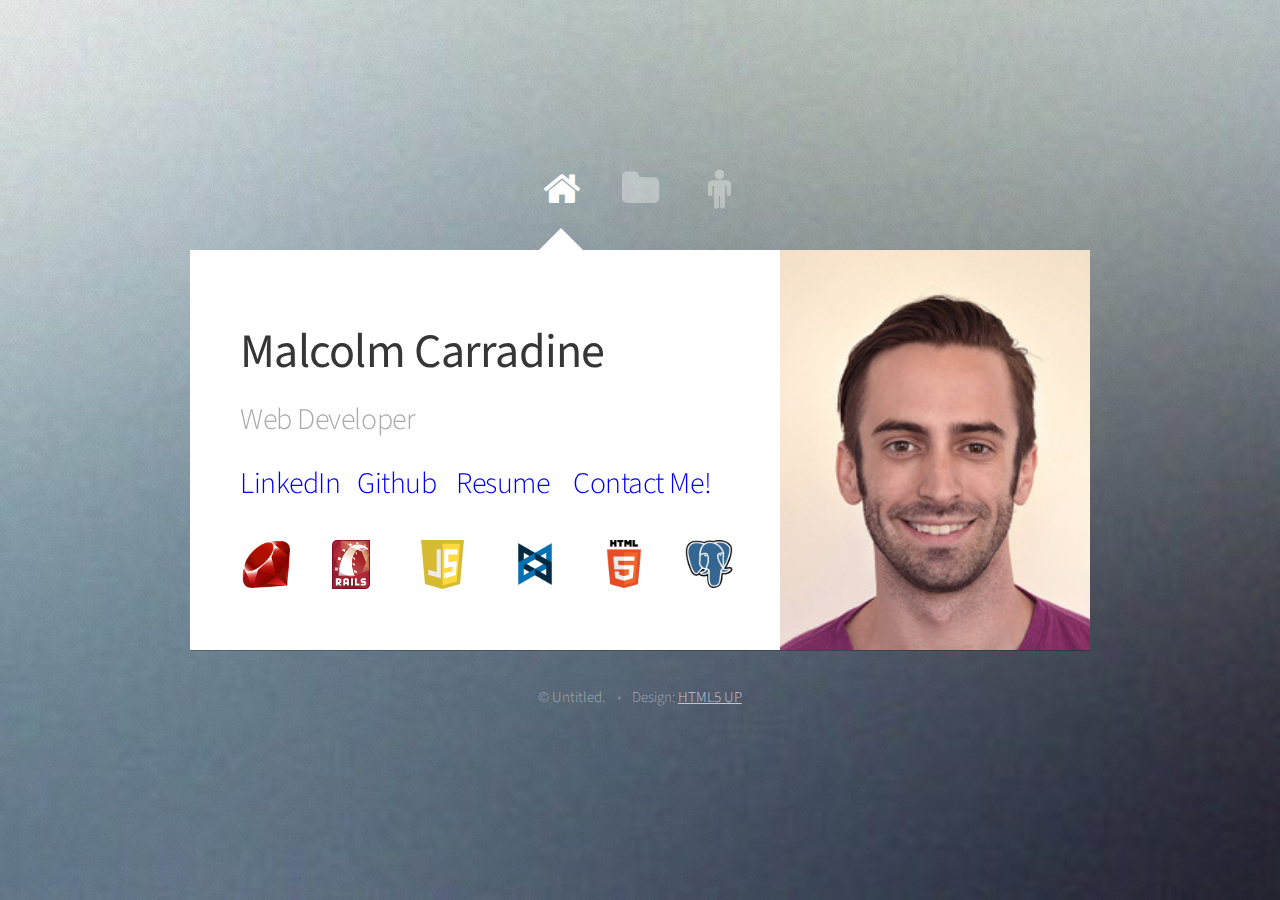
<file: index.html>
<!DOCTYPE HTML>
<!--
	Astral by HTML5 UP
	html5up.net | @n33co
	Free for personal and commercial use under the CCA 3.0 license (html5up.net/license)
-->
<html>
	<head>
		<title>Malcolm Carradine</title>
		<meta http-equiv="content-type" content="text/html; charset=utf-8" />
		<meta name="description" content="" />
		<meta name="keywords" content="" />
		<!--[if lte IE 8]><script src="css/ie/html5shiv.js"></script><![endif]-->
		<script src="js/jquery.min.js"></script>
		<script src="js/skel.min.js"></script>
		<script src="js/init.js"></script>
		<noscript>
			<link rel="stylesheet" href="css/skel.css" />
			<link rel="stylesheet" href="css/style.css" />
			<link rel="stylesheet" href="css/style-desktop.css" />
			<link rel="stylesheet" href="css/style-noscript.css" />
		</noscript>
		<!--[if lte IE 8]><link rel="stylesheet" href="css/ie/v8.css" /><![endif]-->
    <script>
      (function(i,s,o,g,r,a,m){i['GoogleAnalyticsObject']=r;i[r]=i[r]||function(){
      (i[r].q=i[r].q||[]).push(arguments)},i[r].l=1*new Date();a=s.createElement(o),
      m=s.getElementsByTagName(o)[0];a.async=1;a.src=g;m.parentNode.insertBefore(a,m)
      })(window,document,'script','//www.google-analytics.com/analytics.js','ga');

      ga('create', 'UA-54838708-1', 'auto');
      ga('send', 'pageview');

    </script>
	</head>
	<body>

		<!-- Wrapper-->
			<div id="wrapper">
				
				<!-- Nav -->
					<nav id="nav">
						<a href="#me" class="icon fa-home active"><span>Home</span></a>
						<a href="#work" class="icon fa-folder"><span>Work</span></a>
						<a href="#contact" class="icon fa-male"><span>About Me</span></a>
						<!-- <a href="#" class="icon fa-twitter"><span>Twitter</span></a> -->
					</nav>

				<!-- Main -->
					<div id="main">
						
						<!-- Me -->
							<article id="me" class="panel">
								<header>
									<h1>Malcolm Carradine</h1>
									<p>Web Developer</p>
                  <a href="https://www.linkedin.com/profile/view?id=126517010&trk=nav_responsive_tab_profile" class="linkedin">LinkedIn</a>
                  <a href="https://github.com/carradjm" class="github">Github</a>
                  <a href="resume.html" title="resume" class="resume">Resume</a>
                  <a href="mailto:malcolm.carradine@gmail.com" class="email">Contact Me!</a>
                  <div class="skills">
                    <span class="tech-icon">
                      <a href="http://ruby-lang.org">
                        <img class="reg-img" src="images/ruby.png">
                      </a>
                    </span>

                    <span class="tech-icon">
                      <a href="http://rubyonrails.org/">
                        <img class="small-img" src="images/rails.png">
                      </a>
                    </span>
                    
                    <span class="tech-icon">
                      <a href="http://en.wikipedia.org/wiki/JavaScript">
                        <img class="javascript" src="images/javascript.png">
                      </a>
                    </span>

                    <span class="tech-icon">
                      <a href="http://http://backbonejs.org/">
                        <img class="reg-img" src="images/backbone.png">
                      </a>
                    </span>

                    <span class="tech-icon">
                      <a href="http://en.wikipedia.org/wiki/HTML5">
                        <img class="reg-img" src="images/HTML5.png">
                      </a>
                    </span>

                    <span class="tech-icon">
                      <a href="http://http://www.postgresql.org/">
                        <img class="postgres" src="images/postgreSQL.png">
                      </a>
                    </span>
                  <div>
								</header>
								<a href="#work" class="jumplink pic">
									<img src="images/me.jpg" alt="" />
								</a>
							</article>

						<!-- Work --> 
							<article id="work" class="panel">
								<header>
									<h2>Portfolio</h2>
								</header>
								<p>
									Here are a few of the projects I've worked on recently! Feel free to visit the repos for these projects through my <a href="https://github.com/carradjm?tab=repositories">Github</a> page.
								</p>
								<section>
									<div class="row">
										<div class="project-image">
                      <a href="http://www.thunderclap.rocks/" class="project-link"><strong>Thunderclap</strong>
											<img src="images/Thunderclap.png" class="image fit" alt="Thunderclap">
                      <article class='screenshot-info'>A clone of Soundcloud using Ruby for
                        the back-end and JavaScript on the front-end.</article>
                        </a>
										</div>
										<div class="">
                      <a href="https://github.com/carradjm/ActiveRecordLite" class="project-link"><strong>ActiveRecordLite</strong>
                      <img src="images/ActiveRecordLite3.png" alt="ActiveRecordLite3" class="image fit">
                      <article class="screenshot-info">A lite implementation of the ActiveRecord design paradigm in Rails.  A fantastic learning experience about how Rails works under the hood!</article>
                        </a>
										</div>
									</div>
									<div class="row">
										<div class="">
                      <a href="https://carradjm.github.io/Kanyestroids" class="project-link"><strong>Kanyestroids</strong>
										    <img src="images/Kanyestroids.png" alt="Kanyestroids" class="image fit">
                        <article class="screenshot-info">Kanye has overrun your domain - it's your job to stop him! Classic Asteroids with a fun twist.</article>
                        </a>
										</div>
										<div class="">
                      <a href="https://github.com/carradjm/Chess" class="project-link"><strong>Chess</strong>
										    <img src="images/chess_screenshot_2.png" alt="Chess" class="image fit">
                        <article class="screenshot-info">Chess implemented purely in Ruby - playable from the terminal! 
                          Click to see my github repo and play for yourself.</article>
                        </a>                   
										</div>
									</div>
								</section>
							</article>

						<!-- Contact -->
							<article id="contact" class="panel">
                
								<header>
									<h2>About Me</h2>
								</header>
                <article>
              <p>When I was 8 years old I made my dad buy me a "Teach Yourself C++" book. I'm fairly certain the book was too heavy for my scrawny 8-year-old self to pick up, but I went to work at it.  Sadly, the allure of video games and football won out over the allure of coding and eternal glory, but something about creating something out of nothing stuck with me. I dabbled throughout elementary school and high school, creating a few stray websites with friends here and there before taking an intro level CS 101 class my third-year in college. That was when it hit me.  Coding was awesome.  Coding was fun. I wanted to do nothing else but coding.</p>
              
              <p>I continued my education when I began working full-time after college, using every online resource I could get my hands on. Eventually, after some help from some very key players, I got to where I am today! Feel free to take a look around my portfolio and Github and see what I've created! You can reach me at <a href="mailto:malcolm.carradine@gmail.com">malcolm.carradine@gmail.com</a>.</p>
              
              <p>Thanks, and have a great day.</p>
              
              -- Malcolm
							</article>

					</div>
		
				<!-- Footer -->
					<div id="footer">
						<ul class="copyright">
							<li>&copy; Untitled.</li><li>Design: <a href="http://html5up.net">HTML5 UP</a></li>
						</ul>
					</div>
		
			</div>

	</body>
</html>
</file>
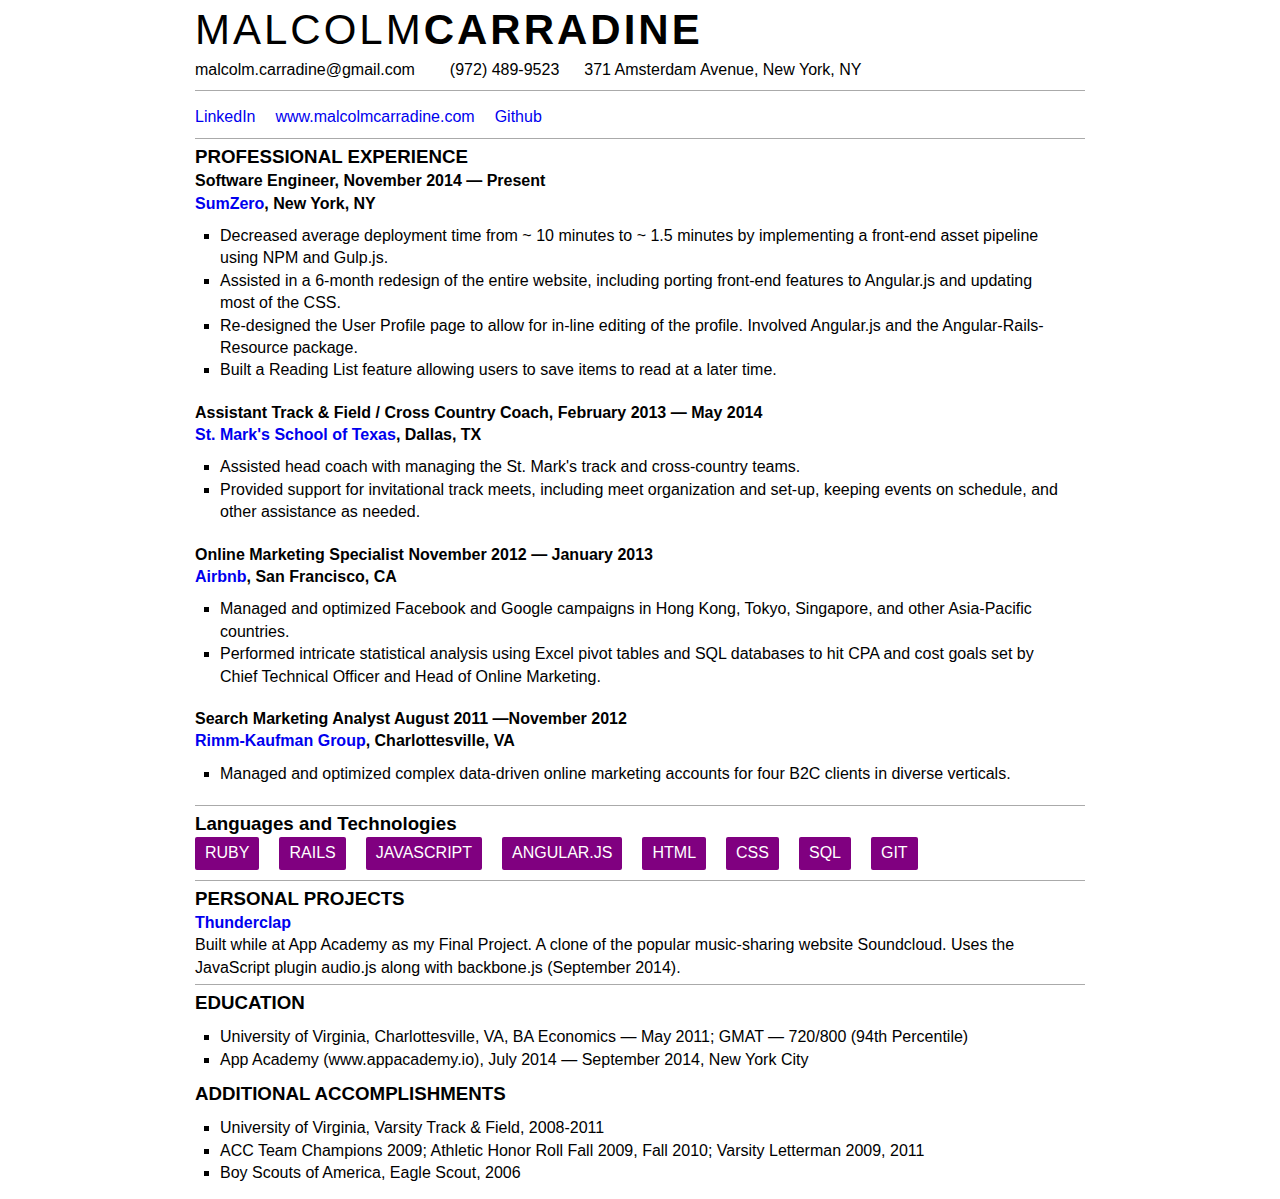
<file: resume.html>
<!DOCTYPE html>
<html>
<head>
  <title>RESUME</title>
  <link href='http://fonts.googleapis.com/css?family=Raleway:300,400,200,700,800' rel='stylesheet' type='text/css'>
  <style>
  html, head, body, ul, li, h1, h2, h3, h4 {
    padding: 0;
    margin: 0;
    border: 0;
    font-family: inherit;
  }
  
  .group:after {
    content: "";
    display: block;
    clear: both;
  }
  
  body {
    width: 900px;
    margin: auto;
    height: 100%;
    font-family: 'Century Gothic', sans-serif;
    line-height: 1.4;
  }
  
  a {
    text-decoration: none;
  }
  
  a:visited{
    color:blue
  }
  
  a:hover {
    color: red;
  }
  
  ul {
    list-style: none;
  }
  
  .first-name {
    font-weight: 200;
    font-size: 42px;
    letter-spacing: 3px;
  }
  
  .last-name {
    font-weight: 700;
    font-size: 42px;
    letter-spacing: 3px;
  }
  
  .contact-info {
    margin: 5px;
    border-bottom: 1px solid #aaaaaa;
    line-height: 1.2;
  }
  
  .contact-info > ul > li:nth-child(1) {
    float: left;
    margin: 0px 10px 0px 0px;
    line-height:inherit;
  }
  
  .contact-info > ul > li {
    float: right;
    margin: 0px 0px 10px 10px;
    line-height: inherit;
  }
  
  .links {
    margin: 5px;
    border-bottom: 1px solid #aaaaaa;
  }
  
  .links > ul > li {
    float: left;
    margin: 10px 20px 10px 0;
  }
  
  .projects {
    margin: 5px;
    border-bottom: 1px solid #aaaaaa;
  }
  
  .projects > h2 {
    font-weight: 800;
  }
  
  .projects > ul > li {
    /*float: left;*/
    margin: 0 10px 5px 0;
  }
  
  .skills {
    margin: 5px;
    border-bottom: 1px solid #aaaaaa;
  }
  
  .skills > h2 {
    font-weight: 800;
    margin-bottom: 5px;
  }
  
  .skills > ul > li {
    float: left;
    padding: 5px 10px;
    margin: 0px 20px 10px 0px;
    background: purple;
    color: white;
    text-transform: uppercase;
    border-radius: 2px;
  }
  
  .work {
    margin: 5px;
    border-bottom: 1px solid #aaaaaa;
  }
  
  .work > h2 {
    font-weight: 800;
  }
  
  .work > h3 {
    font-weight: 700;
  }
  
  .work > ul {
    margin-bottom: 10px;
  }
  
  .education {
    margin: 5px;
  }
  
  .education > h2 {
    font-weight: 800;
  }
  
  </style>
 
</head>
<body>
  <section class="contact-info">
    <div class="name-image">
      <h2><span class="first-name">MALCOLM</span><span class="last-name">CARRADINE</span></h2>
    </div>
    <ul class="group" style="margin-top: 5px">
      <li style="float: left">malcolm.carradine@gmail.com</li>
      <li style="float: left; padding-left: 15px">(972) 489-9523</li>
      <li style="float: left; padding-left: 15px">371 Amsterdam Avenue, New York, NY</li>
    </ul>
  </section>
  
  <section class="links">
    <ul class="group">
      <li><a href="https://www.linkedin.com/profile/view?id=126517010">LinkedIn</a></li>
      <li><a href="http://www.malcolmcarradine.com">www.malcolmcarradine.com</a></li>
      <li><a href="https://github.com/carradjm/">Github</a></li>
    </ul>
  </section>

  <section class="work">
    <h3>PROFESSIONAL EXPERIENCE</h3>

    <h4>Software Engineer, November 2014 &mdash; Present</h4>
    <h4><a href="http://www.sumzero.com">SumZero</a>, New York, NY</h4>
    <ul style="list-style: square; padding: 10px 25px">
      <li>Decreased average deployment time from ~ 10 minutes to ~ 1.5 minutes by implementing a front-end asset pipeline using NPM and Gulp.js.</li>
      <li>Assisted in a 6-month redesign of the entire website, including porting front-end features to Angular.js and updating most of the CSS.</li>
      <li>Re-designed the User Profile page to allow for in-line editing of the profile.  Involved Angular.js and the Angular-Rails-Resource package.</li>
      <li>Built a Reading List feature allowing users to save items to read at a later time.</li>
    </ul>
  
    <h4>Assistant Track &amp Field / Cross Country Coach, February 2013 &mdash; May 2014</h4>
    <h4><a href="http://www.smtexas.org/home">St. Mark&#39;s School of Texas</a>, Dallas, TX</h4>
    <ul style="list-style: square; padding: 10px 25px">
      <li>Assisted head coach with managing the St. Mark&#39;s track and cross-country teams. </li>
      <li>Provided support for invitational track meets, including meet organization and set-up, keeping events on schedule, and other assistance as needed.</li>
    </ul>
  
    <h4>Online Marketing Specialist November 2012 &mdash; January 2013</h4>
    <h4><a href="http://www.airbnb.com">Airbnb</a>, San Francisco, CA</h4>
    <ul style="list-style: square; padding: 10px 25px">
      <li>Managed and optimized Facebook and Google campaigns in Hong Kong, Tokyo, Singapore, and other Asia-Pacific countries.</li>
      <li>Performed intricate statistical analysis using Excel pivot tables and SQL databases to hit CPA and cost goals set by Chief Technical Officer and Head of Online Marketing.</li>
    </ul>
  
    <h4>Search Marketing Analyst August 2011 &mdash;November 2012</h4>
    <h4><a href="http://www.rimmkaufman.com">Rimm-Kaufman Group</a>, Charlottesville, VA </h4>
    <ul style="list-style: square; padding: 10px 25px">
      <li>Managed and optimized complex data-driven online marketing accounts for four B2C clients in diverse verticals. </li>
    </ul>
  </section>

  <section class="skills">
    <h3>Languages and Technologies</h3>
    <ul class="group">
      <li>Ruby</li>
      <li>Rails</li>
      <li>JavaScript</li>
      <li>Angular.js</li>
      <li>HTML</li>
      <li>CSS</li>
      <li>SQL</li>
      <li>Git</li>
    </ul>
  </section>
  
  <section class="projects">
    <h3>PERSONAL PROJECTS</h3>
    <ul>
      <li><h4><a href="http://www.thunderclap.rocks">Thunderclap</a></h4>
        Built while at App Academy as my Final Project. A clone of the popular music-sharing website Soundcloud. Uses the JavaScript plugin audio.js along with backbone.js (September 2014).
      </li>
    </ul>
  </section>

  <section class="education">
    <h3>EDUCATION</h3>
     <ul style="list-style: square; padding: 10px 25px">
      <li>University of Virginia, Charlottesville, VA, BA Economics &mdash; May 2011; GMAT &mdash; 720/800 (94th Percentile)</li>
      <li>App Academy (www.appacademy.io), July 2014 &mdash; September 2014, New York City</li>
    </ul>
    <h3>ADDITIONAL ACCOMPLISHMENTS</h3>
    <ul style="list-style: square; padding: 10px 25px">
      <li>University of Virginia, Varsity Track &amp Field, 2008-2011</li>		           	      
      <li>ACC Team Champions 2009; Athletic Honor Roll Fall 2009, Fall 2010; Varsity Letterman 2009, 2011 </li>
      <li>Boy Scouts of America, Eagle Scout, 2006</li>
    </ul>  
  </section>
</body>
</html>
</file>
<file: css/style-desktop.css>
/*
	Astral by HTML5 UP
	html5up.net | @n33co
	Free for personal and commercial use under the CCA 3.0 license (html5up.net/license)
*/

/*********************************************************************************/
/* Basic                                                                         */
/*********************************************************************************/

	html
	{
		min-width: 100%;
		min-height: 100%;
	}

	body
	{
		width: 100%;
		min-width: 1000px;
		min-height: 100%;
		overflow-y: scroll;
		background-attachment: fixed;
	}

	body,input,textarea,select
	{
		font-size: 14pt;
		line-height: 1.75em;
	}
	
	h1
	{
		font-size: 2.4em;
		letter-spacing: -0.015em;
	}

	h2
	{
		font-size: 1.8em;
		letter-spacing: -0.015em;
	}
	
	h3, h4, h5, h6
	{
		font-size: 1.25em;
		letter-spacing: -0.015em;
	}

	/* Section/Article */	
	
		header
		{
			margin: 0 0 1.5em 0;
		}

			header > p
			{
				margin: 0.5em 0 0 0;
			}

	/* Button */

		input[type="button"],
		input[type="submit"],
		input[type="reset"],
		.button
		{
			padding: 0.7em 1.5em 0.7em 1.5em;
		}

			input[type="button"].small,
			input[type="submit"].small,
			input[type="reset"].small,
			.button.small
			{
				font-size: 0.75em;
			}
			
			input[type="button"].big,
			input[type="submit"].big,
			input[type="reset"].big,
			.button.big
			{
				font-size: 1.25em;
				padding: 0.5em 1.25em 0.5em 1.25em;
			}
			
			input[type="button"].huge,
			input[type="submit"].huge,
			input[type="reset"].huge,
			.button.huge
			{
				font-size: 1.5em;
				padding: 0.5em 1.25em 0.5em 1.25em;
			}
	
/*********************************************************************************/
/* Wrapper                                                                       */
/*********************************************************************************/
			
	#wrapper
	{
		width: 45em;
		margin: 0 auto;
		opacity: 0.00001;
	}

		#wrapper.tall
		{
			padding-bottom: 6em;
		}
	
/*********************************************************************************/
/* Nav                                                                           */
/*********************************************************************************/
	
	#nav
	{
		text-align: center;
		height: 4.25em;
		cursor: default;
	}
	
		#nav a
		{
			font-size: 2.5em;
			margin: 0 0.25em 0 0.25em;
			opacity: 0.35;
			outline: 0;
			-moz-transition: opacity .25s ease-in-out;
			-webkit-transition: opacity .25s ease-in-out;
			-o-transition: opacity .25s ease-in-out;
			-ms-transition: opacity .25s ease-in-out;
			transition: opacity .25s ease-in-out;
		}

			#nav a:before
			{
				font-size: 0.8em;
			}

			#nav a:after
			{
				content: '';
				display: block;
				position: absolute;
				left: 50%;
				bottom: -0.75em;
				margin-left: -0.5em;
				border-bottom: solid 0em #ffffff;
				border-left: solid 0.5em transparent;
				border-right: solid 0.5em transparent;
				-moz-transition: border-bottom-width .25s ease-in-out;
				-webkit-transition: border-bottom-width .25s ease-in-out;
				-o-transition: border-bottom-width .25s ease-in-out;
				-ms-transition: border-bottom-width .25s ease-in-out;
				transition: border-bottom-width .25s ease-in-out;
			}
		
			#nav a span
			{
				display: block;
				position: absolute;
				background: #222222;
				color: #ffffff;
				top: -2.75em;
				font-size: 0.3em;
				height: 2.25em;
				line-height: 2.25em;
				left: 50%;
				opacity: 0;
				-moz-transition: opacity .25s ease-in-out;
				-webkit-transition: opacity .25s ease-in-out;
				-o-transition: opacity .25s ease-in-out;
				-ms-transition: opacity .25s ease-in-out;
				transition: opacity .25s ease-in-out;
				
				/* Labels not wide enough? Increase its width below and set margin-left to ((width / 2) * -1) */
				width: 5.5em;
				margin-left: -2.75em;
			}
			
				#nav a span:after
				{
					content: '';
					display: block;
					position: absolute;
					bottom: -0.4em;
					left: 50%;
					margin-left: -0.6em;
					border-top: solid 0.6em #222222;
					border-left: solid 0.6em transparent;
					border-right: solid 0.6em transparent;
				}

			#nav a:hover
			{
				opacity: 1.0;
			}

				#nav a:hover span
				{
					opacity: 1.0;
				}	
			
			#nav a.active
			{
				opacity: 1.0;
			}

				#nav a.active:after
				{
					border-bottom-width: 0.5em;
				}
			
/*********************************************************************************/
/* Panels                                                                        */
/*********************************************************************************/

	#main
	{
		width: 45em;
		background: #ffffff;
		box-shadow: 0px 1px 0px 0px rgba(0,0,0,0.25);
	}

	.panel
	{
		padding: 3.5em 2.5em 3.5em 2.5em;
		position: absolute;
		top: 0;
		left: 0;
		width: 45em;
	}
	
	/* Me */
	
		#me
		{
			padding: 0;
			height: 20em;
		}
		
			#me .pic
			{
				display: block;
				position: absolute;
				right: -1px;
				top: 0;
				height: 100%;
				text-decoration: none;
			}
			
				#me .pic img
				{
					position: relative;
					display: block;
					height: 100%;
				}
			
				#me .pic .arrow
				{
					display: block;
					position: absolute;
					right: 0;
					top: 50%;
					margin-top: -1.375em;
					width: 2.75em;
					height: 2.75em;
					background: #000;
					background: rgba(0,0,0,0.75);
					color: #ffffff;
					text-align: center;
					line-height: 2.75em;
					font-size: 1.5em;
					z-index: 1;
					-moz-transition: width .15s ease-in-out, padding-right .15s ease-in-out;
					-webkit-transition: width .15s ease-in-out, padding-right .15s ease-in-out;
					-o-transition: width .15s ease-in-out, padding-right .15s ease-in-out;
					-ms-transition: width .15s ease-in-out, padding-right .15s ease-in-out;
					transition: width .15s ease-in-out, padding-right .15s ease-in-out;
				}

					#me .pic .arrow:before
					{
						position: relative;
						padding-right: 0;
						top: 0.125em;
					}
			
					#me .pic .arrow span
					{
						display: block;
						text-indent: -9999px;
					}
				
					#me .pic:hover .arrow
					{
						width: 3em;
						padding-right: 0.25em;
					}
			
			#me header
			{
				position: absolute;
				left: 0;
				top: 0;
				width: 100%;
				height: 100%;
				margin-left: 2.5em;
			}
			
				#me header > h1
				{
					position: absolute;
					left: 0;
					bottom: 70%;
					margin: 0;
				}
			
				#me header > p 
				{
					position: absolute;
					left: 0;
					top: 38%;
					font-size: 1.5em;
					letter-spacing: -0.015em;
					margin-top: 0;
				}
        
				#me header > a.linkedin
				{
					position: absolute;
					left: 0;
					top: 54%;
					font-size: 1.5em;
					letter-spacing: -0.015em;
					margin-top: 0;
          text-decoration: none;
				}
        
				#me header > a.github
				{
					position: absolute;
					left: 13%;
					top: 54%;
					font-size: 1.5em;
					letter-spacing: -0.015em;
					margin-top: 0;
          text-decoration: none;
				}
        
        
				#me header > a.email
				{
					position: absolute;
					left: 37%;
					top: 54%;
					font-size: 1.5em;
					letter-spacing: -0.015em;
					margin-top: 0;
          text-decoration: none;
				}
        
				#me header > a.resume
				{
					position: absolute;
					left: 24%;
					top: 54%;
					font-size: 1.5em;
					letter-spacing: -0.015em;
					margin-top: 0;
          text-decoration: none;
				}
        
				#me header > a:hover
				{
          color: red;
				}
        
        .skills {
					position: absolute;
					left: 0%;
					top: 72%;
					font-size: 1.5em;
					letter-spacing: -0.015em;
					margin-top: 0;
          text-decoration: none;
        }
        
        .tech-icon
        {
          display: inline-block;
/*          border: 1px solid black;*/
          margin: 2px;
          width: 80px;
          height: 0;
          padding-bottom: 12%;
        }

        .tech-icon > a > img.reg-img {
/*          border: 1px solid black;*/
          display: block;
          width: 60%;
          height: auto;
          margin: 0;
          margin-right: 5px;
        }
        
        .tech-icon > a > img.postgres {
/*          border: 1px solid black;*/
          display: block;
          width: 60%;
          height: auto;
          margin: 0;
          margin-left: -5px;
        }
        

        .tech-icon > a > img.small-img {
/*          border: 1px solid black;*/
          width: 48%;
          height: auto;
          margin: 0;
          display: block;
        }
        
        .tech-icon > a > img.javascript {
/*          border: 1px solid black;*/
          width: 54%;
          height: auto;
          margin: 0;
          display: block;
        }
        

/*********************************************************************************/
/* Footer                                                                        */
/*********************************************************************************/

	#footer
	{
		text-align: center;
		padding: 2em 0 0 0;
		font-size: 0.75em;
	}
</file>
<file: css/style-noscript.css>
/*
	Astral by HTML5 UP
	html5up.net | @n33co
	Free for personal and commercial use under the CCA 3.0 license (html5up.net/license)
*/

/*********************************************************************************/
/* Wrapper                                                                       */
/*********************************************************************************/
			
	#wrapper
	{
		opacity: 1.0;
	}

/*********************************************************************************/
/* Nav                                                                           */
/*********************************************************************************/
	
	#nav
	{
		margin-top: 4em;
	}
	
		#nav a
		{
			opacity: 1.0;
		}

			#nav a:before,
			#nav a:after
			{
				display: none;
			}
		
			#nav a span
			{
				top: 0;
				opacity: 1.0;
			}
			
				#nav a span:after
				{
					display: none;
				}

/*********************************************************************************/
/* Panels                                                                        */
/*********************************************************************************/

	#main
	{
		background: none;
		box-shadow: none;
	}

	.panel
	{
		position: relative;
		background: #ffffff;
		box-shadow: 0px 1px 0px 0px rgba(0,0,0,0.25);
	}
</file>
<file: css/ie/v8.css>
/*
	Astral by HTML5 UP
	html5up.net | @n33co
	Free for personal and commercial use under the CCA 3.0 license (html5up.net/license)
*/

/*********************************************************************************/
/* Basic                                                                         */
/*********************************************************************************/

	body
	{
		background-image: url('../images/bg.jpg');
		background-size: cover;
		-ms-behavior: url('css/ie/backgroundsize.min.htc');
	}

	/* Section/Article */

		section,
		article
		{
		}
		
			section > .last-child,
			article > .last-child
			{
				margin-bottom: 0;
			}

			section.last-child,
			article.last-child
			{
				margin-bottom: 0;
			}

/*********************************************************************************/
/* Nav                                                                           */
/*********************************************************************************/
	
	#nav
	{
	}
	
		#nav a
		{
		}
		
			#nav a span
			{
				display: none;
			}
			
			#nav a:before
			{
				font-size: 1.75em;
			}
</file>
<file: css/skel.css>
/* Resets (http://meyerweb.com/eric/tools/css/reset/ | v2.0 | 20110126 | License: none (public domain)) */

	html,body,div,span,applet,object,iframe,h1,h2,h3,h4,h5,h6,p,blockquote,pre,a,abbr,acronym,address,big,cite,code,del,dfn,em,img,ins,kbd,q,s,samp,small,strike,strong,sub,sup,tt,var,b,u,i,center,dl,dt,dd,ol,ul,li,fieldset,form,label,legend,table,caption,tbody,tfoot,thead,tr,th,td,article,aside,canvas,details,embed,figure,figcaption,footer,header,hgroup,menu,nav,output,ruby,section,summary,time,mark,audio,video{margin:0;padding:0;border:0;font-size:100%;font:inherit;vertical-align:baseline;}article,aside,details,figcaption,figure,footer,header,hgroup,menu,nav,section{display:block;}body{line-height:1;}ol,ul{list-style:none;}blockquote,q{quotes:none;}blockquote:before,blockquote:after,q:before,q:after{content:'';content:none;}table{border-collapse:collapse;border-spacing:0;}body{-webkit-text-size-adjust:none}

/* Box Model */

	*, *:before, *:after {
		-moz-box-sizing: border-box;
		-webkit-box-sizing: border-box;
		box-sizing: border-box;
	}

/* Container */

	body {
		/* min-width: (containers) */
		min-width: 1200px;
	}

	.container {
		margin-left: auto;
		margin-right: auto;
		
		/* width: (containers) */
		width: 1200px;
	}

	/* Modifiers */
	
		.container.small {
			/* width: (containers) * 0.75; */
			width: 900px;
		}

		.container.big {
			width: 100%;

			/* max-width: (containers) * 1.25; */
			max-width: 1500px;

			/* min-width: (containers); */
			min-width: 1200px;
		}

/* Grid */
/*
  .\31 2u { width: 100% }
  .\31 1u { width: 91.6666666667% }
  .\31 0u { width: 83.3333333333% }
  .\39 u { width: 75% }
  .\38 u { width: 66.6666666667% }
  .\37 u { width: 58.3333333333% }
  .\36 u { width: 50% }
  .\35 u { width: 41.6666666667% }
  .\34 u { width: 33.3333333333% }
  .\33 u { width: 25% }
  .\32 u { width: 16.6666666667% }
  .\31 u { width: 8.3333333333% }
  .\-11u { margin-left: 91.6666666667% }
  .\-10u { margin-left: 83.3333333333% }
  .\-9u { margin-left: 75% }
  .\-8u { margin-left: 66.6666666667% }
  .\-7u { margin-left: 58.3333333333% }
  .\-6u { margin-left: 50% }
  .\-5u { margin-left: 41.6666666667% }
  .\-4u { margin-left: 33.3333333333% }
  .\-3u { margin-left: 25% }
  .\-2u { margin-left: 16.6666666667% }
  .\-1u { margin-left: 8.3333333333% }*/

	/* Rows */

		.row > * {
			float: left;
		}

		.row:after {
			content: '';
			display: block;
			clear: both;
			height: 0;
		}

		.row:first-child > * {
			padding-top: 0 !important;
		}

		.row.uniform > * > :first-child {
			margin-top: 0;
		}

		.row.uniform > * > :last-child {
			margin-bottom: 0;
		}

		/* Normal */

			.row > * {
				/* padding-left: (gutters) */
				padding-left: 40px;
			}

			.row + .row > * {
				/* padding: (gutters) 0 0 (gutters) */
				padding: 40px 0 0 40px;
			}

			.row {
				/* margin-left: -(gutters) */
				margin-left: -40px;
			}

			.row + .row.uniform > * {
				/* padding: (gutters.vertical) 0 0 (gutters.vertical) */
				padding: 40px 0 0 40px;
			}

		/* Flush */

			.row.flush > * {
				padding-left: 0;
			}

			.row + .row.flush > * {
				padding: 0;
			}

			.row.flush {
				margin-left: 0;
			}

			.row + .row.uniform.flush > * {
				padding: 0;
			}

		/* Quarter */

			.row.quarter > * {
				/* padding-left: (gutters * 0.25) */
				padding-left: 10px;
			}

			.row + .row.quarter > * {
				/* padding: (gutters * 0.25) 0 0 (gutters * 0.25) */
				padding: 10px 0 0 10px;
			}

			.row.quarter {
				/* margin-left: -(gutters * 0.25) */
				margin-left: -10px;
			}

			.row + .row.uniform.quarter > * {
				/* padding: (gutters.vertical * 0.25) 0 0 (gutters.vertical * 0.25) */
				padding: 10px 0 0 10px;
			}

		/* Half */

			.row.half > * {
				/* padding-left: (gutters * 0.5) */
				padding-left: 20px;
			}

			.row + .row.half > * {
				/* padding: (gutters * 0.5) 0 0 (gutters * 0.5) */
				padding: 20px 0 0 20px;
			}

			.row.half {
				/* margin-left: -(gutters * 0.5) */
				margin-left: -20px;
			}

			.row + .row.uniform.half > * {
				/* padding: (gutters.vertical * 0.5) 0 0 (gutters.vertical * 0.5) */
				padding: 20px 0 0 20px;
			}

		/* One and (a) Half */

			.row.oneandhalf > * {
				/* padding-left: (gutters * 1.5) */
				padding-left: 60px;
			}

			.row + .row.oneandhalf > * {
				/* padding: (gutters * 1.5) 0 0 (gutters * 1.5) */
				padding: 60px 0 0 60px;
			}

			.row.oneandhalf {
				/* margin-left: -(gutters * 1.5) */
				margin-left: -60px;
			}

			.row + .row.uniform.oneandhalf > * {
				/* padding: (gutters.vertical * 1.5) 0 0 (gutters.vertical * 1.5) */
				padding: 60px 0 0 60px;
			}

		/* Double */

			.row.double > * {
				/* padding-left: (gutters * 2) */
				padding-left: 80px;
			}

			.row + .row.double > * {
				/* padding: (gutters * 2) 0 0 (gutters * 2) */
				padding: 80px 0 0 80px;
			}

			.row.double {
				/* margin-left: -(gutters * 2) */
				margin-left: -80px;
			}
			
			.row + .row.uniform.double > * {
				/* padding: (gutters.vertical * 2) 0 0 (gutters.vertical * 2) */
				padding: 80px 0 0 80px;
			}
</file>
<file: css/style.css>
@charset 'UTF-8';
@import url('http://fonts.googleapis.com/css?family=Source+Sans+Pro:300,400,300italic,400italic');
@import url('font-awesome.min.css');

/*
	Astral by HTML5 UP
	html5up.net | @n33co
	Free for personal and commercial use under the CCA 3.0 license (html5up.net/license)
*/

/*********************************************************************************/
/* Basic                                                                         */
/*********************************************************************************/

	body
	{
		background-image:			url('images/overlay.png'),		url('../images/pic11.jpg');
		background-repeat:			repeat,							no-repeat;
		background-size:			auto,							100% 100%;
	}

		body.is-loading *
		{
			-moz-transition: none !important;
			-webkit-transition: none !important;
			-o-transition: none !important;
			-ms-transition: none !important;
			transition: none !important;
			-moz-animation: none !important;
			-webkit-animation: none !important;
			-o-animation: none !important;
			-ms-animation: none !important;
			animation: none !important;
		}
		
	body,input,textarea,select
	{
		font-family: 'Source Sans Pro', sans-serif;
		font-weight: 300;
		color: #777777;
	}
	
	strong, b
	{
		font-weight: 400;
		color: #363636;
	}

	h1, h2, h3, h4,h5, h6
	{
		font-weight: 400;
		color: #363636;
	}
	
	blockquote
	{
		border-left: solid 0.5em #ddd;
		padding: 1em 0 1em 2em;
		font-style: italic;
	}
	
	em, i
	{
		font-style: italic;
	}
	
	hr
	{
		border: 0;
		border-top: solid 1px #ddd;
		padding: 1.5em 0 0 0;
		margin: 1.75em 0 0 0;
	}
	
	sub
	{
		position: relative;
		top: 0.5em;
		font-size: 0.8em;
	}
	
	sup
	{
		position: relative;
		top: -0.5em;
		font-size: 0.8em;
	}

	br.clear
	{
		clear: both;
	}
	
	p, ul, ol, dl, table, blockquote, form
	{
		margin-bottom: 2em;
	}
		
	/* Table */
	
		table
		{
			width: 100%;
		}
		
			table.default
			{
			}
			
				table.default tbody tr
				{
					border-bottom: solid 1px #f4f4f4;
				}
				
				table.default td
				{
					padding: 0.5em 1em 0.5em 1em;
				}
				
				table.default th
				{
					text-align: left;
					font-weight: 400;
					padding: 0.5em 1em 0.5em 1em;
				}
			
				table.default thead
				{
					border-bottom: solid 2px #f4f4f4;
				}

	/* Form */

		form
		{
		}
		
			form label
			{
				display: block;
				font-weight: 400;
				color: #363636;
				margin: 0 0 1em 0;
			}
		
			form input[type="text"],
			form input[type="email"],
			form input[type="password"],
			form select,
			form textarea
			{
				-webkit-appearance: none;
				border: 0;
				background: #f4f4f4;
				padding: 0.75em;
				width: 100%;
				-moz-transition: background-color .25s ease-in-out;
				-webkit-transition: background-color .25s ease-in-out;
				-o-transition: background-color .25s ease-in-out;
				-ms-transition: background-color .25s ease-in-out;
				transition: background-color .25s ease-in-out;
			}

			form input[type="text"],
			form input[type="email"],
			form input[type="password"],
			form select
			{
				line-height: 1.35em;
			}

			form input[type="text"]:focus,
			form input[type="email"]:focus,
			form input[type="password"]:focus,
			form select:focus,
			form textarea:focus
			{
				background: #f8f8f8;
			}

			form ::-webkit-input-placeholder
			{
				color: #999;
			}

			form :-moz-placeholder
			{
				color: #999;
			}

			form ::-moz-placeholder
			{
				color: #999;
			}

			form :-ms-input-placeholder
			{
				color: #999;
			}		

	/* Section/Article */

		section,
		article
		{
			margin-bottom: 3em;
		}
		
			section > :last-child,
			article > :last-child
			{
				margin-bottom: 0;
			}

			section:last-child,
			article:last-child
			{
				margin-bottom: 0;
			}

		header
		{
		}
		
			header > p
			{
				color: #aaa;
			}
	
	/* Image */

		.image
		{
			display: inline-block;
		}
		
			.image img
			{
				display: block;
				width: 100%;
			}

			.image.fit
			{
				display: block;
				width: 375px;
        margin-left: 10px;
        border: 1px solid #ccc;
			}
      
      .screenshot-info {
				width: 375px;
        margin-left: 10px;
        margin-bottom: 5px;
      }
      
      .project-link {
				width: 375px;
        margin-left: 10px;
        text-decoration: none;
      }
			
			.image.featured
			{
				display: block;
				width: 100%;
				margin: 0 0 2em 0;
			}
			
			.image.left
			{
				float: left;
				margin: 0 2em 2em 0;
			}
			
			.image.centered
			{
				display: block;
				margin: 0 0 2em 0;
			}

				.image.centered img
				{
					margin: 0 auto;
					width: auto;
				}

	/* Button */	

		input[type="button"],
		input[type="submit"],
		input[type="reset"],
		.button
		{
			-webkit-appearance: none;
			display: inline-block;
			background-color: #222222;
			color: #ffffff;
			border: 0;
			cursor: pointer;
			outline: 0;
			-moz-transition: background-color .25s ease-in-out;
			-webkit-transition: background-color .25s ease-in-out;
			-o-transition: background-color .25s ease-in-out;
			-ms-transition: background-color .25s ease-in-out;
			transition: background-color .25s ease-in-out;
		}

			input[type="button"]:hover,
			input[type="submit"]:hover,
			input[type="reset"]:hover,
			.button:hover
			{
				background-color: #333333;
			}
			
			input[type="button"]:active,
			input[type="submit"]:active,
			input[type="reset"]:active,
			.button:active
			{
				background-color: #444444;
			}
		
			input[type="button"].alt,
			input[type="submit"].alt,
			input[type="reset"].alt,
			.button.alt
			{
				background-color: #777777;
			}

				input[type="button"].alt:hover,
				input[type="submit"].alt:hover,
				input[type="reset"].alt:hover,
				.button.alt:hover
				{
					background-color: #888888;
				}
				
				input[type="button"].alt:active,
				input[type="submit"].alt:active,
				input[type="reset"].alt:active,
				.button.alt:active
				{
					background-color: #999999;
				}
	
	/* List */
	
		ul.default
		{
			list-style: disc;
			padding-left: 1em;
		}
		
			ul.default li
			{
				padding-left: 0.5em;
			}
			
		ul.actions
		{
		}
		
			ul.actions li
			{
				display: inline-block;
				margin-left: 0.5em;
			}
			
				ul.actions li:first-child
				{
					margin-left: 0;
				}
		
		ol.default
		{
			list-style: decimal;
			padding-left: 1.25em;
		}

			ol.default li
			{
				padding-left: 0.25em;
			}

/*********************************************************************************/
/* Icons                                                                         */
/*********************************************************************************/

	.icon {
		position: relative;
		text-decoration: none;
	}

		.icon:before {
			-moz-osx-font-smoothing: grayscale;
			-webkit-font-smoothing: antialiased;
			font-family: FontAwesome;
			font-style: normal;
			font-weight: normal;
			text-transform: none !important;
		}

		.icon > .label {
			display: none;
		}
		
/*********************************************************************************/
/* Nav                                                                           */
/*********************************************************************************/
	
	#nav
	{
	}
	
		#nav a
		{
			position: relative;
			display: inline-block;
			color: #ffffff;
			width: 1em;
			height: 1em;
			line-height: 0.9em;
		}

			#nav a.icon:before
			{
				padding-right: 0;
			}
		
/*********************************************************************************/
/* Panels                                                                        */
/*********************************************************************************/

	#main
	{
		position: relative;
		overflow: hidden;
	}

	.panel
	{
		position: relative;
	}

	/* Me */
	
		#me
		{
		}
		
			#me .pic
			{
				position: relative;
				display: block;
			}

				#me .pic:before
				{
					content: '';
					position: absolute;
					top: 0;
					left: 0;
					background: url('../images/malcolm-carradine.jpg');
          background-size: cover;
					width: 100%;
					height: 100%;
					z-index: 1;
          repeat: none;
				}

/*********************************************************************************/
/* Footer                                                                        */
/*********************************************************************************/

	#footer
	{
		color: #ccc;
		color: rgba(255,255,255,0.45);
	}

		#footer a
		{
			color: #ddd;
			color: rgba(255,255,255,0.65);
			-moz-transition: color .25s ease-in-out;
			-webkit-transition: color .25s ease-in-out;
			-o-transition: color .25s ease-in-out;
			-ms-transition: color .25s ease-in-out;
			transition: color .25s ease-in-out;
		}
		
		#footer a:hover
		{
			color: rgba(255,255,255,1.0);
		}
		
		#footer .copyright
		{
		}
		
			#footer .copyright li
			{
				display: inline-block;
			}

				#footer .copyright li:before
				{
					display: inline;
					content: '\2022';
					opacity: 0.5;
					padding: 0 0.75em 0 0.75em;
				}
			
				#footer .copyright li:first-child:before
				{
					display: none;
				}
        
       
        
        .row {
          position: relative;
          margin-bottom: -10px;
        }
</file>
